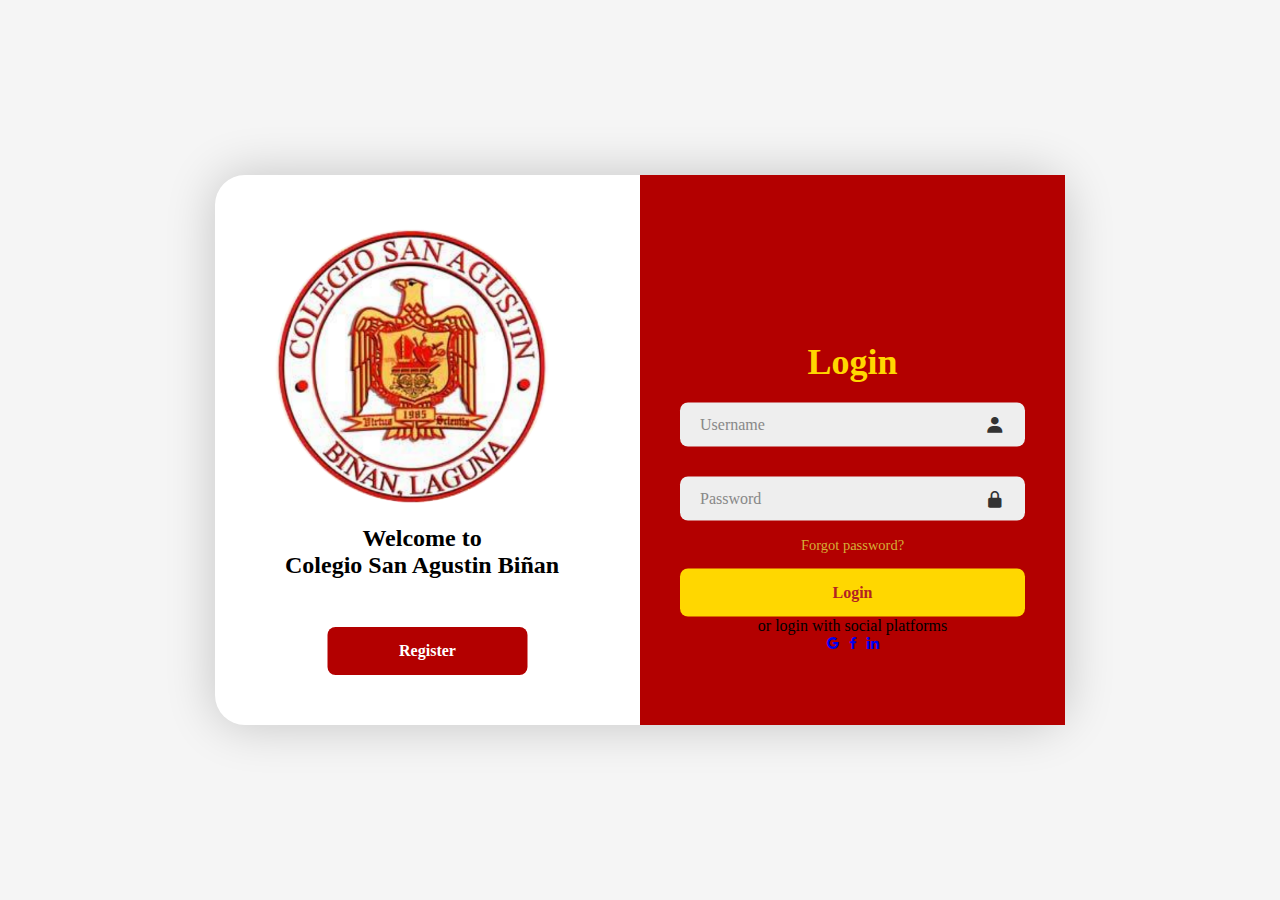
<file: index.html>
<!DOCTYPE html>
<html>
    <head>
        <title>My Form</title>
        <link href='https://unpkg.com/boxicons@2.1.4/css/boxicons.min.css' rel='stylesheet'>
        <link rel="stylesheet" href="stylesheet1.css">
    </head>
    <body>
        
        <div class="container">
            <div id="logo">
                <div class="csalogo"><img src="csalogo.png"></div>
                <!--<div class="collegelogo"><img src="collegelogo.png"></div>-->
            </div>
            <div class="welcome">
                <h2>Welcome to<br>Colegio San Agustin Biñan</h2>
            </div>
            <div class="register-container">
                <button type="button" class="registerbtn">Register</button>
            </div>
            <div class="form-box login">
                <form action="">
                    <h1>Login</h1>
                    <div class="input-box">
                        <input type="text" placeholder="Username"
                        required>
                        <i class='bx bxs-user'></i>
                    </div>
                    <div class="input-box">
                        <input type="password" placeholder="Password"
                        required>
                        <i class='bx bxs-lock-alt' ></i>
                    </div>
                    <div class="forgot-link">
                        <a href="#">Forgot password?</a>
                    </div>
                    <button type="submit" class="btn">Login</button>
                    <p>or login with social platforms</p>
                    <div class="social-icons">
                        <a href="#"><i class='bx bxl-google' ></i></a>
                        <a href="#"><i class='bx bxl-facebook' ></i></a>
                        <a href="#"><i class='bx bxl-linkedin' ></i></a>
                    </div>
                </form>
            </div>
        </div>
    </body>
</file>
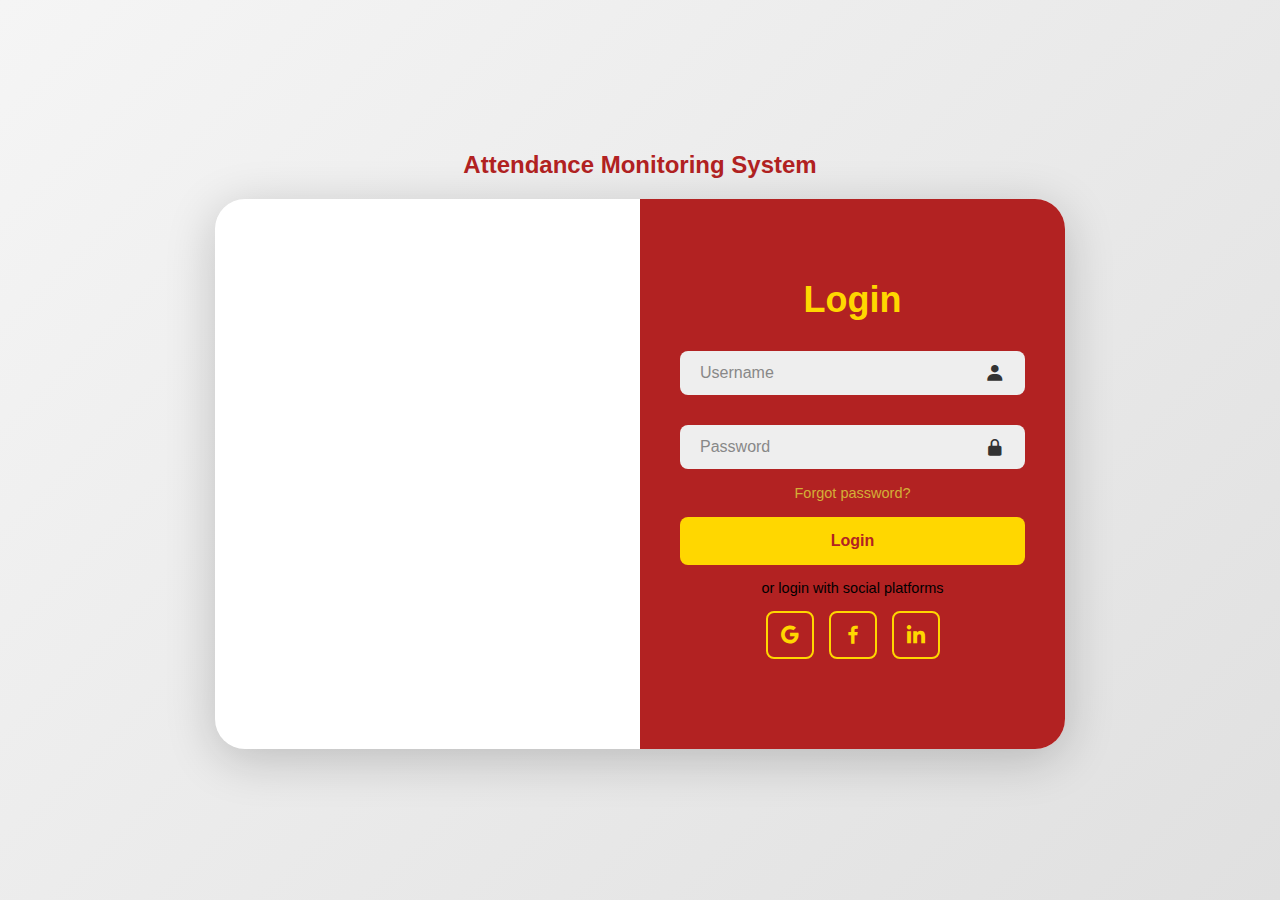
<file: index1.html>
<!DOCTYPE html>
<html>
<head>
    <title>My Form</title>
    <link href='https://unpkg.com/boxicons@2.1.4/css/boxicons.min.css' rel='stylesheet'>
    <link rel="stylesheet" href="styles.css">
</head>
<body>
    <header>
        <h1>Attendance Monitoring System</h1>
    </header>
    <div class="container">
        <div id="logo">
            <div class="csalogo"><img src="csalogo.png" alt="CSA Logo"></div>
        </div>
        <div class="welcome">
            <h2>Welcome to<br>Colegio San Agustin Biñan</h2>
        </div>
        <!-- <div class="register-container">
            <button type="button" class="registerbtn">Register</button>
        </div> -->
        <div class="form-box login">
            <form action="#">
                <h1>Login</h1>
                <div class="input-box">
                    <input type="text" placeholder="Username" required>
                    <i class='bx bxs-user'></i>
                </div>
                <div class="input-box">
                    <input type="password" placeholder="Password" required>
                    <i class='bx bxs-lock-alt'></i>
                </div>
                <div class="forgot-link">
                    <a href="#">Forgot password?</a>
                </div>
                <button type="submit" class="btn">Login</button>
                <p>or login with social platforms</p>
                <div class="social-icons">
                    <a href="#"><i class='bx bxl-google'></i></a>
                    <a href="#"><i class='bx bxl-facebook'></i></a>
                    <a href="#"><i class='bx bxl-linkedin'></i></a>
                </div>
            </form>
        </div>
    </div>
</body>
</html>
</file>
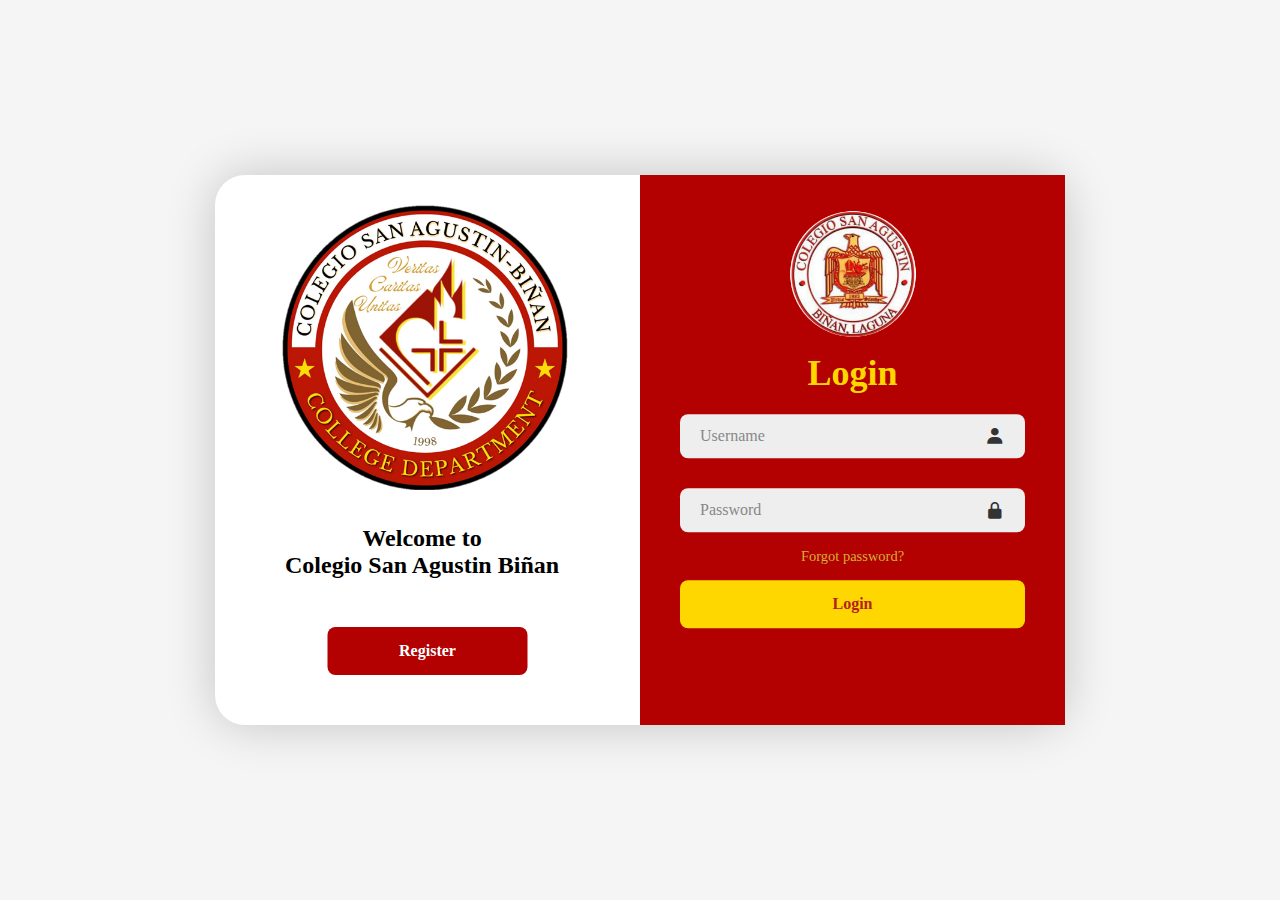
<file: web1.html>
<!DOCTYPE html>
<html>
    <head>
        <title>My Form</title>
        <link href='https://unpkg.com/boxicons@2.1.4/css/boxicons.min.css' rel='stylesheet'>
        <link rel="stylesheet" href="stylesheet1.css">
    </head>
    <body>
        
        <div class="container">
            <div id="logo">
                <div class="csalogo"><img src="college.png"></div>
            </div>
            <div class="welcome">
                <h2>Welcome to<br>Colegio San Agustin Biñan</h2>
            </div>
            <div class="register-container">
                <button type="button" class="registerbtn">Register</button>
            </div>
            <div class="form-box login">
                <div class="collegelogo"><img src="csalogo.png"></div>
                <form action="">
                    <h1>Login</h1>
                    <div class="input-box">
                        <input type="text" placeholder="Username"
                        required>
                        <i class='bx bxs-user'></i>
                    </div>
                    <div class="input-box">
                        <input type="password" placeholder="Password"
                        required>
                        <i class='bx bxs-lock-alt' ></i>
                    </div>
                    <div class="forgot-link">
                        <a href="#">Forgot password?</a>
                    </div>
                    <button type="submit" class="btn">Login</button>
                    <!--<p>or login with social platforms</p>
                    <div class="social-icons">
                        <a href="#"><i class='bx bxl-google' ></i></a>
                        <a href="#"><i class='bx bxl-facebook' ></i></a>
                        <a href="#"><i class='bx bxl-linkedin' ></i></a>
                    </div>-->
                </form>
            </div>
        </div>
    </body>
</file>
<file: stylesheet1.css>
* {
    margin: 0;
    padding: 0;
    box-sizing: border-box;
    font-family: 'Poppins', sasns-serif;
}

body {
    display: flex;
    justify-content: center;
    align-items: center;
    min-height: 100vh;
    background: #f5f5f5;
}

#logo {
    position: absolute;
    top: 28px;
    left: 36%;
    transform: translateX(-50%);
    display: flex;
}

.csalogo img{
    max-height: 100%;
    width: 60%;
    object-fit: contain;
}

.collegelogo {
    position: absolute;
    right: 187px; /* Align to the right */
    width: 100px; /* Adjust width as needed */
    bottom: 372px;
}

.collegelogo img {
    max-height: 150px; /* Adjust size */
    width: auto;
    object-fit: contain;
}


.welcome {
    position: absolute;
    display: flex;
    text-align: center;
    top: 350px;
    left: 70px;
}

.container {
    position: relative;
    width: 850px;
    height: 550px;
    background: #ffff;
    border-radius: 30px;
    box-shadow: 0 0 50px rgba(0,0,0,.2);
    outline: 200px;
}

.form-box {
    position: absolute;
    right: 0;
    width: 50%;
    height: 100%;
    background: #b30000;
    display: flex;
    align-items: center;
    padding: 40px;
}

form {
    transform: translateY(17%);
    text-align: center;
    width: 100%;   
}

.container h1 {
    font-size: 36px;
    margin: -10px 0;
    color: #FFD700;
}

.input-box {
    position: relative;
    margin: 30px 0;
}

.input-box input {
    width: 100%;
    padding: 13px 50px 13px 20px;
    background: #eee;
    border-radius: 8px;
    border: none;
    outline: none;
    font-size: 16px;
    color: #333;
    font-weight: 500;
}

.input-box input::placeholder {
    color: #888;
    font-weight: 400;
}

.input-box i {
    position: absolute;
    right: 20px;
    top: 50%;
    transform: translateY(-50%);
    font-size: 20px;
    color: #333;
}

.forgot-link {
    margin: -15px 0 15px;
}

.forgot-link a {
    font-size: 14.5px;
    color: #D4AF37;
    text-decoration: none;
    transition: color 0.3s ease-in-out;
}

.btn {
    width: 100%;
    height: 48px;
    background: #FFD700;
    border-radius: 8px;
    box-shadow: 0 0 10px rgba(0,0,0,-1);
    border: none;
    cursor: pointer;
    font-size: 16px;
    color: #B22222;
    font-weight: 600;
}

.btn:hover {
    background: #8B0000;
    color: #FFD700;
}

.register-container {
    position: absolute;
    bottom: 50px;
    left: 50%;
    transform: translateX(-75%);
    width: 100%;
    text-align: center;
}

.registerbtn {
    width: 200px; /* Adjust size */
    height: 48px;
    background: #b30000; /* Red */
    color: #FFFFFF; /* White */
    border-radius: 8px;
    border: none;
    cursor: pointer;
    font-size: 16px;
    font-weight: 600;
    transition: background 0.3s ease-in-out;
}

.registerbtn:hover {
    background:#FFD700;
    color: #8B0000;
}

/*.container p {
    font-size: 14.5px;
    margin: 15px 0;
}

.social-icons a {
    display: inline-flex;
    padding: 10px;
    border: 2px solid #FFD700;
    border-radius: 8px;
    font-size: 24px;
    color: #FFD700;
    text-decoration: none;
    margin: 0 8px;
}

.social-icons a:hover {
    background: #FFD700;
    color:#8B0000;
}*/

/* Website 2 */
</file>
<file: styles.css>
/* General Styles */
* {
    margin: 0;
    padding: 0;
    box-sizing: border-box;
    font-family: 'Poppins', sans-serif;
}

body {
    display: flex;
    flex-direction: column;
    justify-content: center;
    align-items: center;
    min-height: 100vh;
    background: linear-gradient(135deg, #f5f5f5, #e0e0e0);
}

header {
    text-align: center;
    margin-bottom: 20px;
}

header h1 {
    font-size: 24px;
    color: #B22222;
}

#logo {
    position: absolute;
    top: 20px;
    left: 37%;
    transform: translateX(-50%);
    display: flex;
    opacity: 0;
    animation: fadeIn 1s ease-in-out forwards;
}

.csalogo img {
    max-height: 100%;
    width: 60%;
    object-fit: contain;
}

.welcome {
    position: absolute;
    display: flex;
    text-align: center;
    top: 350px;
    left: 70px;
    opacity: 0;
    animation: fadeIn 1s ease-in-out forwards;
}

.container {
    position: relative;
    width: 850px;
    height: 550px;
    background: #fff;
    border-radius: 30px;
    box-shadow: 0 10px 50px rgba(0, 0, 0, 0.2);
    overflow: hidden;
    animation: fadeIn 1s ease-in-out;
}

.form-box {
    position: absolute;
    right: 0;
    width: 50%;
    height: 100%;
    background: #B22222;
    display: flex;
    align-items: center;
    padding: 40px;
    animation: slideInRight 1s ease-in-out;
}

form {
    text-align: center;
    width: 100%;
}

.container h1 {
    font-size: 36px;
    margin: -10px 0 20px;
    color: #FFD700;
    animation: fadeIn 1.5s ease-in-out;
}

.input-box {
    position: relative;
    margin: 30px 0;
    animation: fadeInUp 1s ease-in-out;
}

.input-box input {
    width: 100%;
    padding: 13px 50px 13px 20px;
    background: #eee;
    border-radius: 8px;
    border: none;
    outline: none;
    font-size: 16px;
    color: #333;
    font-weight: 500;
    transition: background 0.3s ease-in-out;
}

.input-box input:focus {
    background: #ddd;
}

.input-box input::placeholder {
    color: #888;
    font-weight: 400;
}

.input-box i {
    position: absolute;
    right: 20px;
    top: 50%;
    transform: translateY(-50%);
    font-size: 20px;
    color: #333;
}

.forgot-link {
    margin: -15px 0 15px;
    animation: fadeInUp 1s ease-in-out;
}

.forgot-link a {
    font-size: 14.5px;
    color: #D4AF37;
    text-decoration: none;
    transition: color 0.3s ease-in-out;
}

.forgot-link a:hover {
    color: #FFD700;
}

.btn {
    width: 100%;
    height: 48px;
    background: #FFD700;
    border-radius: 8px;
    border: none;
    cursor: pointer;
    font-size: 16px;
    color: #B22222;
    font-weight: 600;
    transition: background 0.3s ease-in-out, transform 0.2s ease-in-out;
}

.btn:hover {
    background: #8B0000;
    color: #FFD700;
    transform: scale(1.05);
}

.register-container {
    position: absolute;
    bottom: 50px;
    left: 50%;
    transform: translateX(-75%);
    width: 100%;
    text-align: center;
    animation: fadeInUp 1s ease-in-out;
}

.registerbtn {
    width: 200px;
    height: 48px;
    background: #B22222;
    color: #FFFFFF;
    border-radius: 8px;
    border: none;
    cursor: pointer;
    font-size: 16px;
    font-weight: 600;
    transition: background 0.3s ease-in-out, transform 0.2s ease-in-out;
}

.registerbtn:hover {
    background: #FFD700;
    color: #8B0000;
    transform: scale(1.05);
}

.container p {
    font-size: 14.5px;
    margin: 15px 0;
    animation: fadeInUp 1s ease-in-out;
}

.social-icons {
    display: flex;
    justify-content: center;
    gap: 15px;
    animation: fadeInUp 1s ease-in-out;
}

.social-icons a {
    display: inline-flex;
    padding: 10px;
    border: 2px solid #FFD700;
    border-radius: 8px;
    font-size: 24px;
    color: #FFD700;
    text-decoration: none;
    transition: background 0.3s ease-in-out, color 0.3s ease-in-out;
}

.social-icons a:hover {
    background: #FFD700;
    color: #8B0000;
}

/* Animations */
@keyframes fadeIn {
    from { opacity: 0; }
    to { opacity: 1; }
}

@keyframes fadeInUp {
    from { opacity: 0; transform: translateY(20px); }
    to { opacity: 1; transform: translateY(0); }
}

@keyframes fadeInDown {
    from { opacity: 0; transform: translateY(-20px); }
    to { opacity: 1; transform: translateY(0); }
}

@keyframes fadeInLeft {
    from { opacity: 0; transform: translateX(-20px); }
    to { opacity: 1; transform: translateX(0); }
}

@keyframes slideInRight {
    from { opacity: 0; transform: translateX(100%); }
    to { opacity: 1; transform: translateX(0); }
}

/* Media query for small screens */
@media (max-width: 600px) {
    header {
        display: block; /* Ensure the header is visible */
    }

    #logo, .welcome {
        display: block; /* Ensure the logo and welcome message are visible */
        position: static; /* Remove absolute positioning */
        text-align: center; /* Center the content */
        transform: none; /* Remove any transformations */
        margin: 10px 0; /* Add some margin */
    }

    .csalogo img {
        width: 100px; /* Adjust logo size for small screens */
    }

    .welcome h2 {
        font-size: 18px; /* Adjust font size for small screens */
    }

    .container {
        width: 100%;
        height: auto;
        border-radius: 0;
        box-shadow: none;
        padding: 20px;
    }

    .form-box {
        position: static;
        width: 100%;
        height: auto;
        background: #B22222;
        padding: 20px;
        border-radius: 10px;
        box-shadow: 0 4px 10px rgba(0, 0, 0, 0.2);
    }

    .container h1 {
        font-size: 24px;
        margin: 10px 0;
    }

    .input-box {
        margin: 15px 0;
    }

    .btn {
        width: 100%;
        height: 40px;
        font-size: 14px;
    }

    .container p {
        font-size: 12px;
    }

    .social-icons {
        gap: 10px;
    }

    .social-icons a {
        font-size: 20px;
    }
}
</file>
